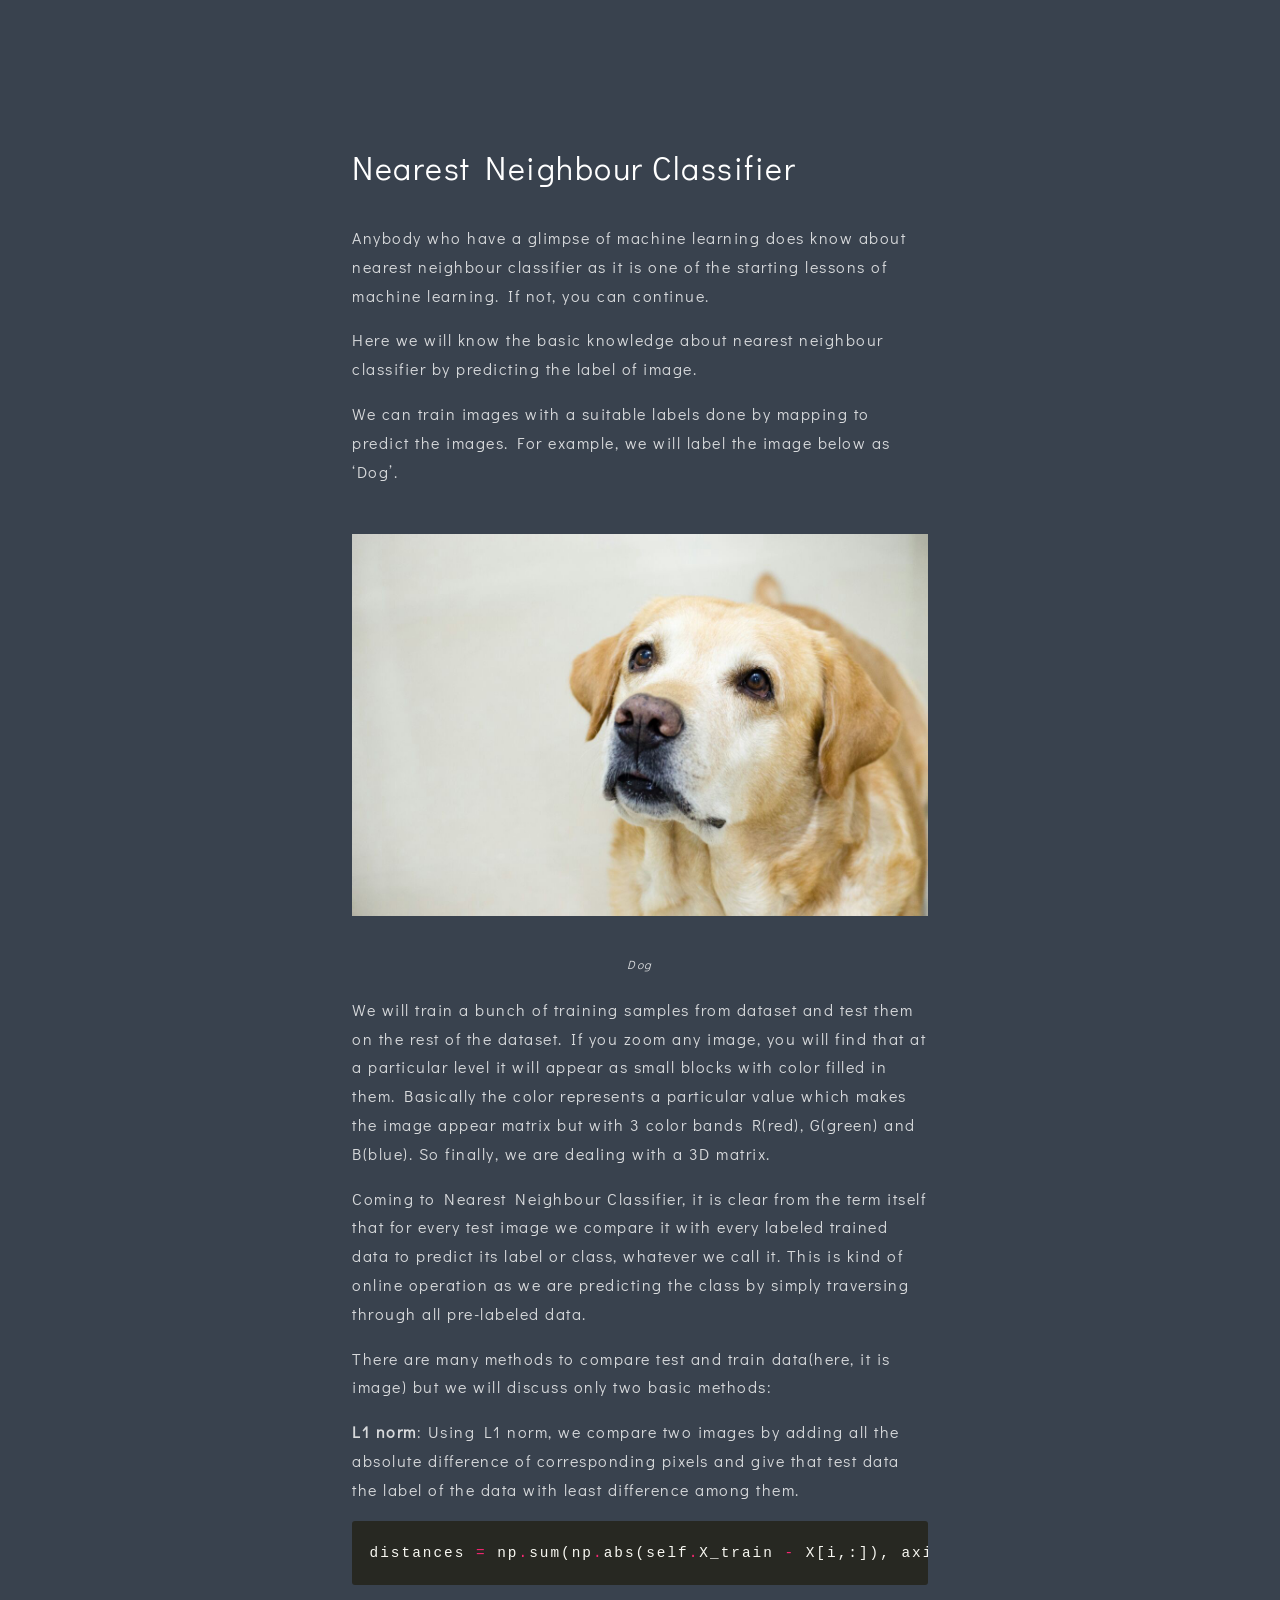
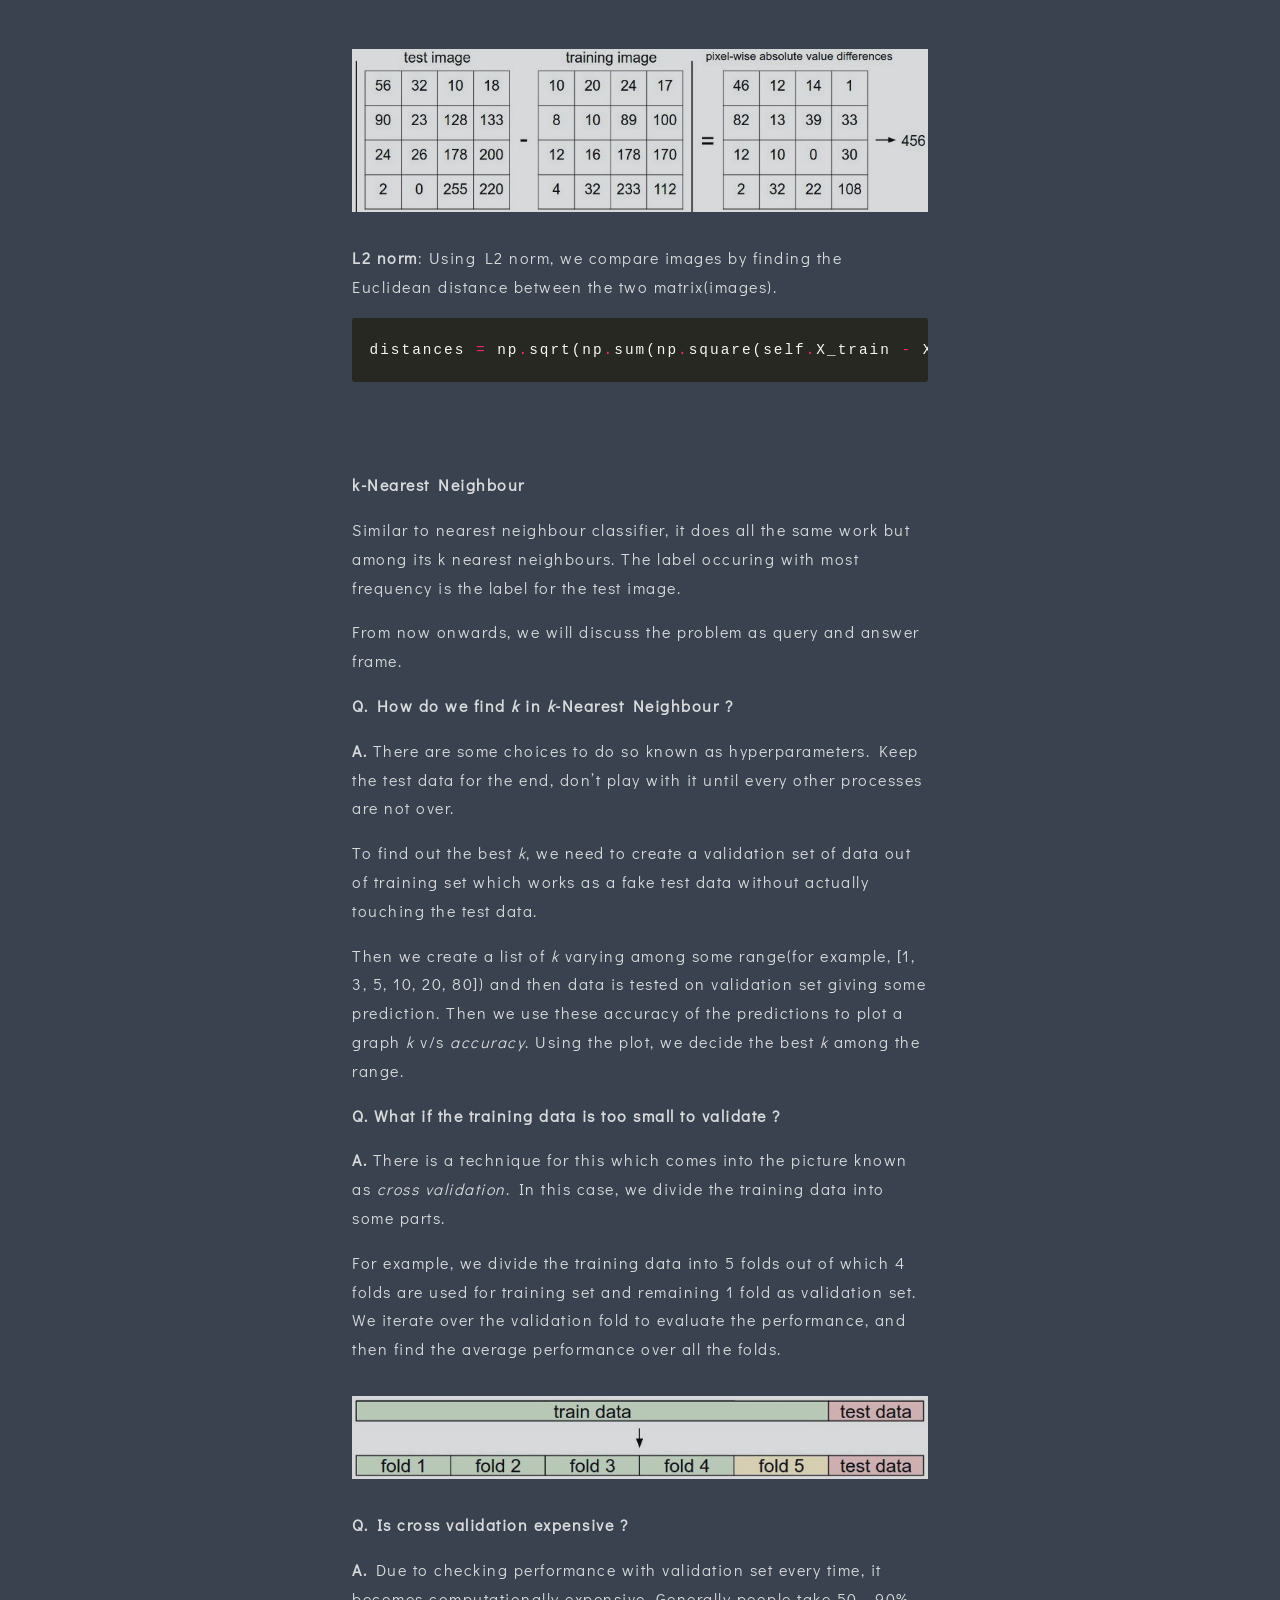
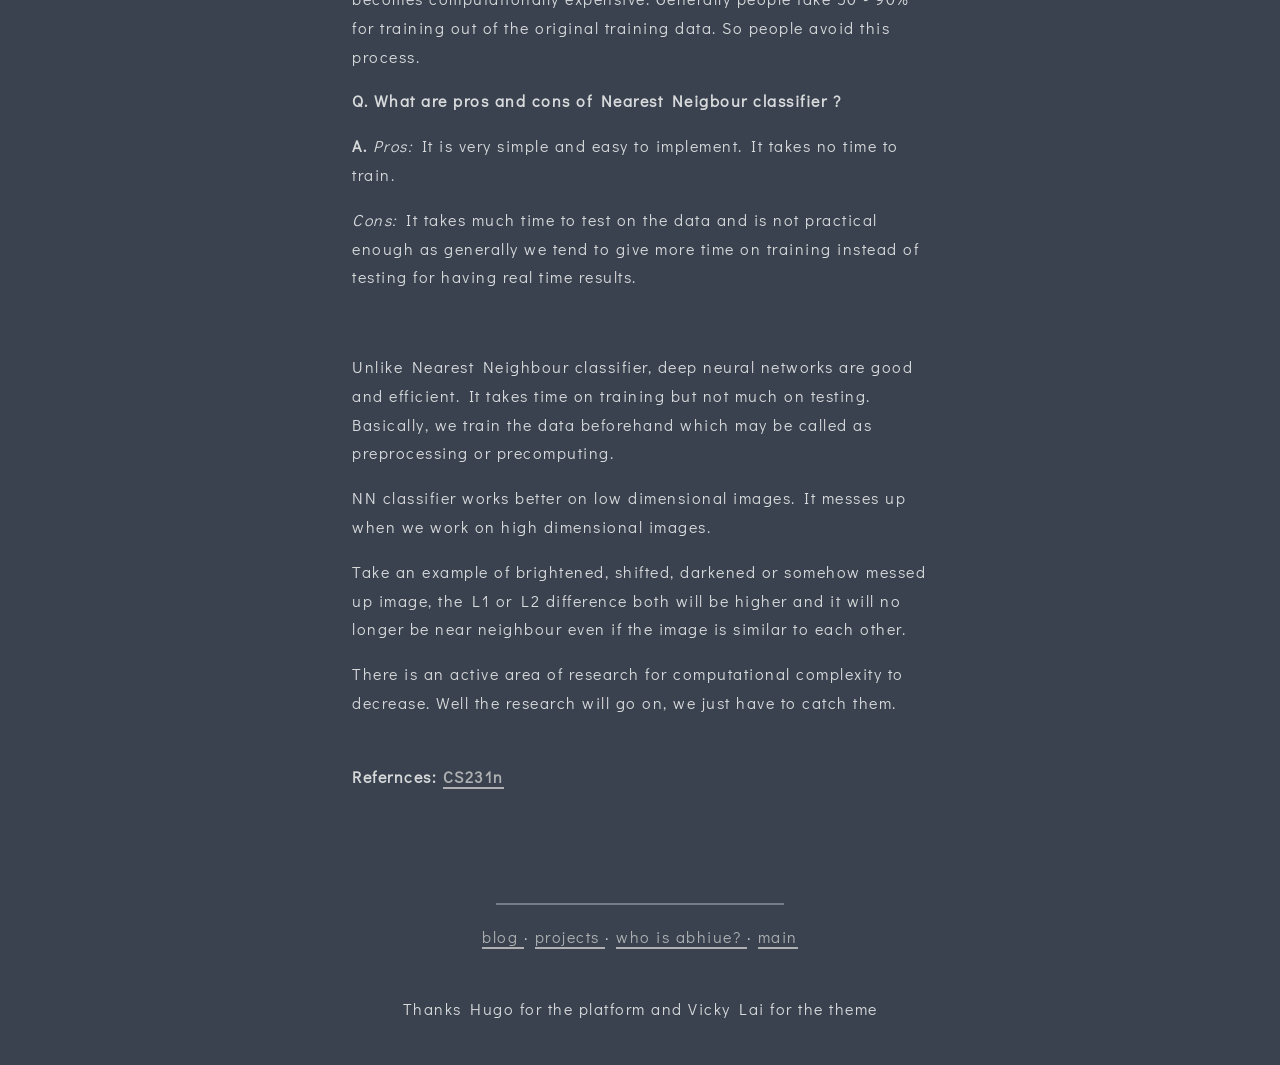
<file: blog/nearest-neighbour-classifier/index.html>
<!DOCTYPE html>
<html>

<head>
    
    <meta charset="utf-8">
<meta http-equiv="X-UA-Compatible" content="chrome=1">
<meta name="HandheldFriendly" content="True">
<meta name="MobileOptimized" content="320">
<meta name="viewport" content="width=device-width, initial-scale=1.0">
<meta name="referrer" content="no-referrer">

<meta name="description" content="Abhiue&#39;s personal site">

<meta name="twitter:card" content="summary">
<meta name="twitter:domain" content="https://diabhiue.github.io/">

<meta name="twitter:image" content="https://diabhiue.github.io/home/diabhiue/Desktop/My%20website/My-Blog/static/img/abh_u.JPG">
<meta name="twitter:title" property="og:title" itemprop="title name" content="diabhiue">
<meta name="twitter:description" property="og:description" itemprop="description" content="Abhiue&#39;s personal site">
<meta name="og:type" content="website">
<meta name="og:url" content="https://diabhiue.github.io/">
<meta name="og:image" itemprop="image primaryImageOfPage" content="https://diabhiue.github.io/home/diabhiue/Desktop/My%20website/My-Blog/static/img/abh_u.JPG">

<link rel="shortcut icon" href="https://diabhiue.github.io/sam.ico" id="favicon">
<link rel="stylesheet" href="https://diabhiue.github.io/css/style.css">

<link rel="stylesheet" href="https://fonts.googleapis.com/css?family=Didact+Gothic">


<script async src="https://www.googletagmanager.com/gtag/js?id=UA-132483816-1"></script>
<script>
    window.dataLayer = window.dataLayer || [];
    function gtag() { dataLayer.push(arguments); }
    gtag('js', new Date());

    gtag('config', 'UA-132483816-1');
</script>

    

    
    
    
    <title>
        
        Nearest Neighbour Classifier
        
    </title>
</head>

<body>
    <div class="wrap">
        <div class="section" id="title">Nearest Neighbour Classifier</div>

        <div class="section" id="content"><p>Anybody who have a glimpse of machine learning does know about nearest neighbour classifier as it is one of the starting lessons of machine learning. If not, you can continue.</p>

<p>Here we will know the basic knowledge about nearest neighbour classifier by predicting the label of image.</p>

<p>We can train images with a suitable labels done by mapping to predict the images. For example, we will label the image below as ‘Dog’.
<figure>
    <img src="/img/dog.jpeg"
         alt="Dog"/> <figcaption>
            <p>Dog</p>
        </figcaption>
</figure>
</p>

<p>We will train a bunch of training samples from dataset and test them on the rest of the dataset. If you zoom any image, you will find that at a particular level it will appear as small blocks with color filled in them. Basically the color represents a particular value which makes the image appear matrix but with 3 color bands R(red), G(green) and B(blue). So finally, we are dealing with a 3D matrix.</p>

<p>Coming to Nearest Neighbour Classifier, it is clear from the term itself that for every test image we compare it with every labeled trained data to predict its label or class, whatever we call it. This is kind of online operation as we are predicting the class by simply traversing through all pre-labeled data.</p>

<p>There are many methods to compare test and train data(here, it is image) but we will discuss only two basic methods:</p>

<p><strong>L1 norm</strong>: Using L1 norm, we compare two images by adding all the absolute difference of corresponding pixels and give that test data the label of the data with least difference among them.</p>
<div class="highlight"><pre style="color:#f8f8f2;background-color:#272822;-moz-tab-size:4;-o-tab-size:4;tab-size:4"><code class="language-python" data-lang="python">distances <span style="color:#f92672">=</span> np<span style="color:#f92672">.</span>sum(np<span style="color:#f92672">.</span>abs(self<span style="color:#f92672">.</span>X_train <span style="color:#f92672">-</span> X[i,:]), axis <span style="color:#f92672">=</span> <span style="color:#ae81ff">1</span>)</code></pre></div>
<p><img src="/img/matrix-operation.jpeg" alt="" />
<strong>L2 norm</strong>: Using L2 norm, we compare images by finding the Euclidean distance between the two matrix(images).</p>
<div class="highlight"><pre style="color:#f8f8f2;background-color:#272822;-moz-tab-size:4;-o-tab-size:4;tab-size:4"><code class="language-python" data-lang="python">distances <span style="color:#f92672">=</span> np<span style="color:#f92672">.</span>sqrt(np<span style="color:#f92672">.</span>sum(np<span style="color:#f92672">.</span>square(self<span style="color:#f92672">.</span>X_train <span style="color:#f92672">-</span> X[i,:]),axis<span style="color:#f92672">=</span> <span style="color:#ae81ff">1</span>))</code></pre></div>
<p><br />
<br />
<strong>k-Nearest Neighbour</strong></p>

<p>Similar to nearest neighbour classifier, it does all the same work but among its k nearest neighbours. The label occuring with most frequency is the label for the test image.</p>

<p>From now onwards, we will discuss the problem as query and answer frame.</p>

<p><strong>Q. How do we find <em>k</em> in <em>k</em>-Nearest Neighbour ?</strong></p>

<p><strong>A.</strong> There are some choices to do so known as hyperparameters. Keep the test data for the end, don’t play with it until every other processes are not over.</p>

<p>To find out the best <em>k</em>, we need to create a validation set of data out of training set which works as a fake test data without actually touching the test data.</p>

<p>Then we create a list of <em>k</em> varying among some range(for example, [1, 3, 5, 10, 20, 80]) and then data is tested on validation set giving some prediction. Then we use these accuracy of the predictions to plot a graph <em>k</em> v/s <em>accuracy</em>. Using the plot, we decide the best <em>k</em> among the range.</p>

<p><strong>Q. What if the training data is too small to validate ?</strong></p>

<p><strong>A.</strong> There is a technique for this which comes into the picture known as <em>cross validation</em>. In this case, we divide the training data into some parts.</p>

<p>For example, we divide the training data into 5 folds out of which 4 folds are used for training set and remaining 1 fold as validation set. We iterate over the validation fold to evaluate the performance, and then find the average performance over all the folds.
<img src="/img/traintest.jpeg" alt="" />
<strong>Q. Is cross validation expensive ?</strong></p>

<p><strong>A.</strong> Due to checking performance with validation set every time, it becomes computationally expensive. Generally people take 50 - 90% for training out of the original training data. So people avoid this process.</p>

<p><strong>Q. What are pros and cons of Nearest Neigbour classifier ?</strong></p>

<p><strong>A.</strong> <em>Pros:</em> It is very simple and easy to implement. It takes no time to train.</p>

<p><em>Cons:</em> It takes much time to test on the data and is not practical enough as generally we tend to give more time on training instead of testing for having real time results.</p>

<p><br />
</p>

<p>Unlike Nearest Neighbour classifier, deep neural networks are good and efficient. It takes time on training but not much on testing. Basically, we train the data beforehand which may be called as preprocessing or precomputing.</p>

<p>NN classifier works better on low dimensional images. It messes up when we work on high dimensional images.</p>

<p>Take an example of brightened, shifted, darkened or somehow messed up image, the L1 or L2 difference both will be higher and it will no longer be near neighbour even if the image is similar to each other.</p>

<p>There is an active area of research for computational complexity to decrease. Well the research will go on, we just have to catch them.</p>

<p><br />
<strong>Refernces: <a href="http://cs231n.github.io/classification/">CS231n</a></strong></p>
</div>

        
        <div class="section bottom-menu">
<hr />
<p>


    

    
        
            <a href="/blog">
                blog
            </a>
        
    
    
        
            &#183; 
            <a href="/projects">
                projects
            </a>
        
            &#183; 
            <a href="/about">
                who is abhiue?
            </a>
        
    
    &#183; 
    <a href="https://diabhiue.github.io/">
        main
    </a>

</p></div>
        

        <div class="section footer">Thanks Hugo for the platform and Vicky Lai for the theme
<script type="text/javascript" async
  src="https://cdn.mathjax.org/mathjax/latest/MathJax.js?config=TeX-AMS-MML_HTMLorMML">
  MathJax.Hub.Config({
  tex2jax: {
    inlineMath: [['$','$'], ['\\(','\\)']],
    displayMath: [['$$','$$']],
    processEscapes: true,
    processEnvironments: true,
    skipTags: ['script', 'noscript', 'style', 'textarea', 'pre'],
    TeX: { equationNumbers: { autoNumber: "AMS" },
         extensions: ["AMSmath.js", "AMSsymbols.js"] }
  }
  });
  MathJax.Hub.Queue(function() {
    
    
    
    var all = MathJax.Hub.getAllJax(), i;
    for(i = 0; i < all.length; i += 1) {
        all[i].SourceElement().parentNode.className += ' has-jax';
    }
  });

  MathJax.Hub.Config({
  
  TeX: { equationNumbers: { autoNumber: "AMS" } }
  });
</script>


</div>
    </div>
</body>

</html>
</file>
